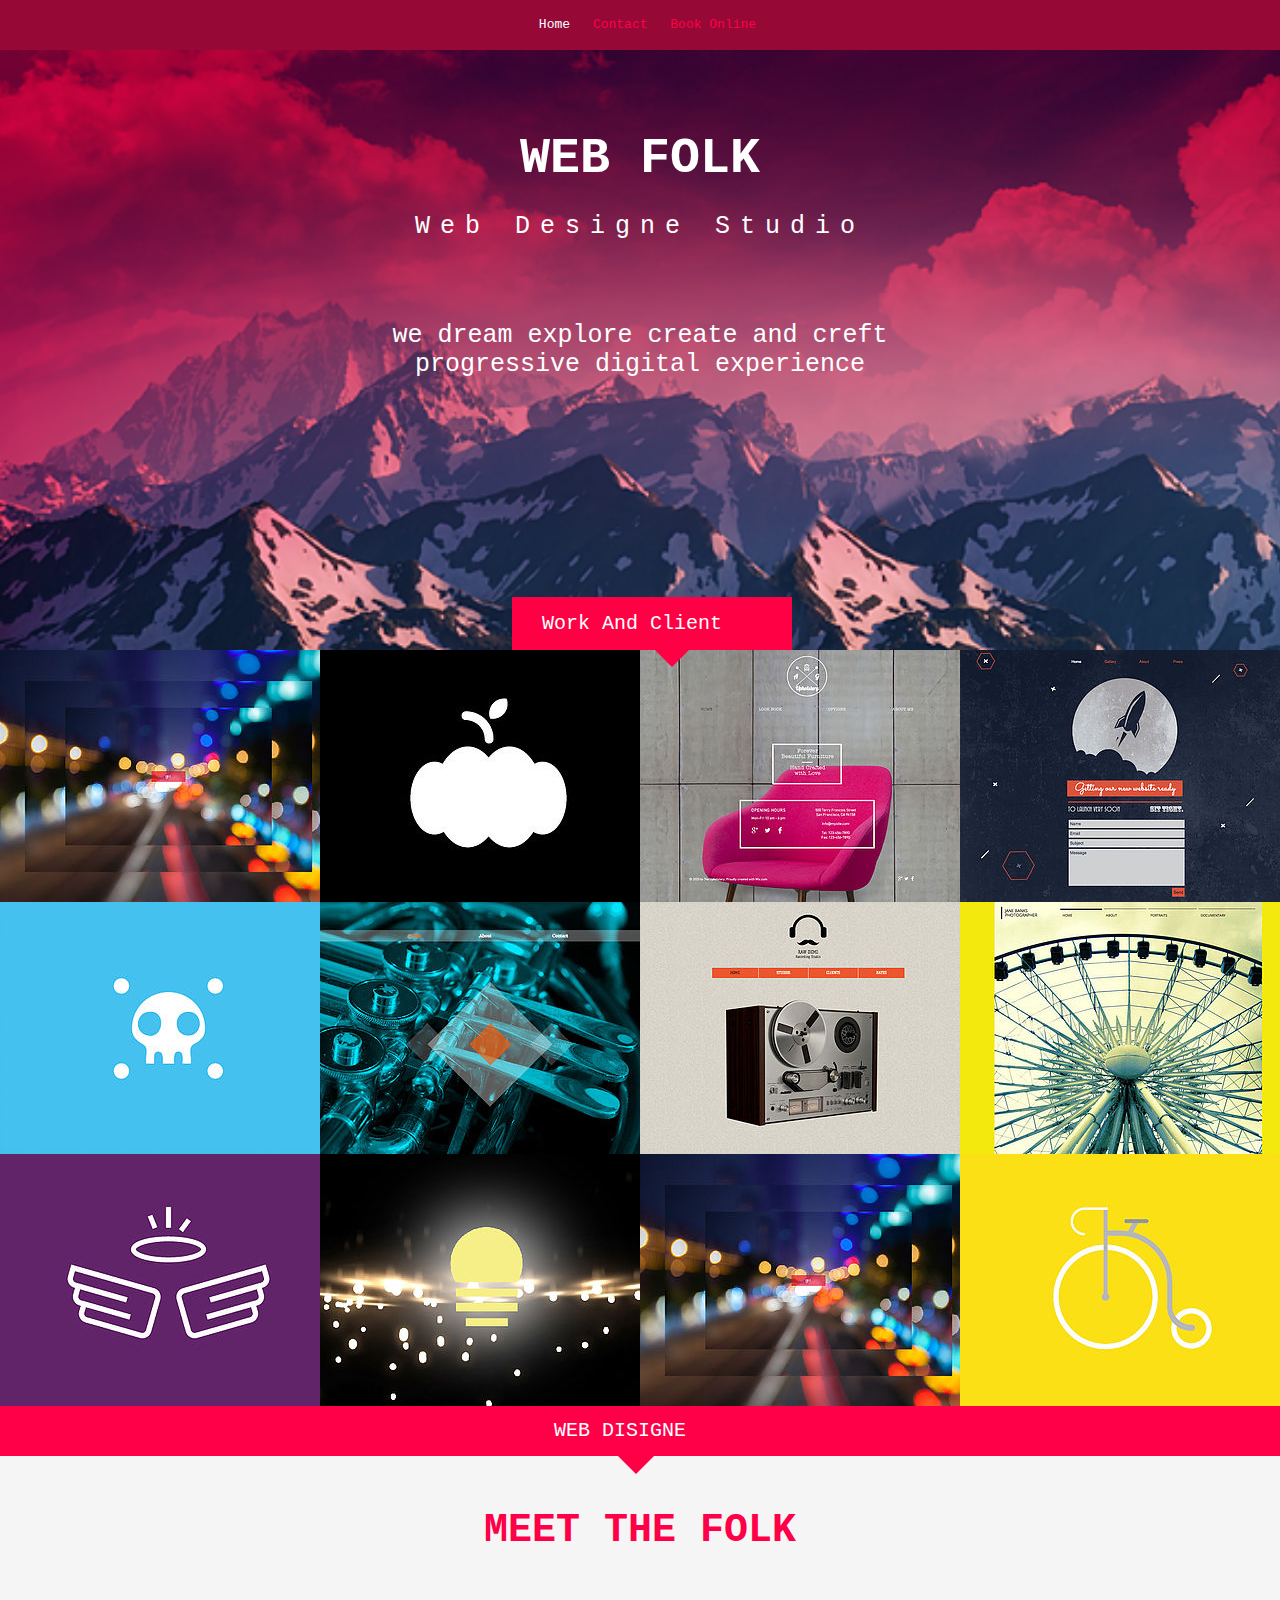
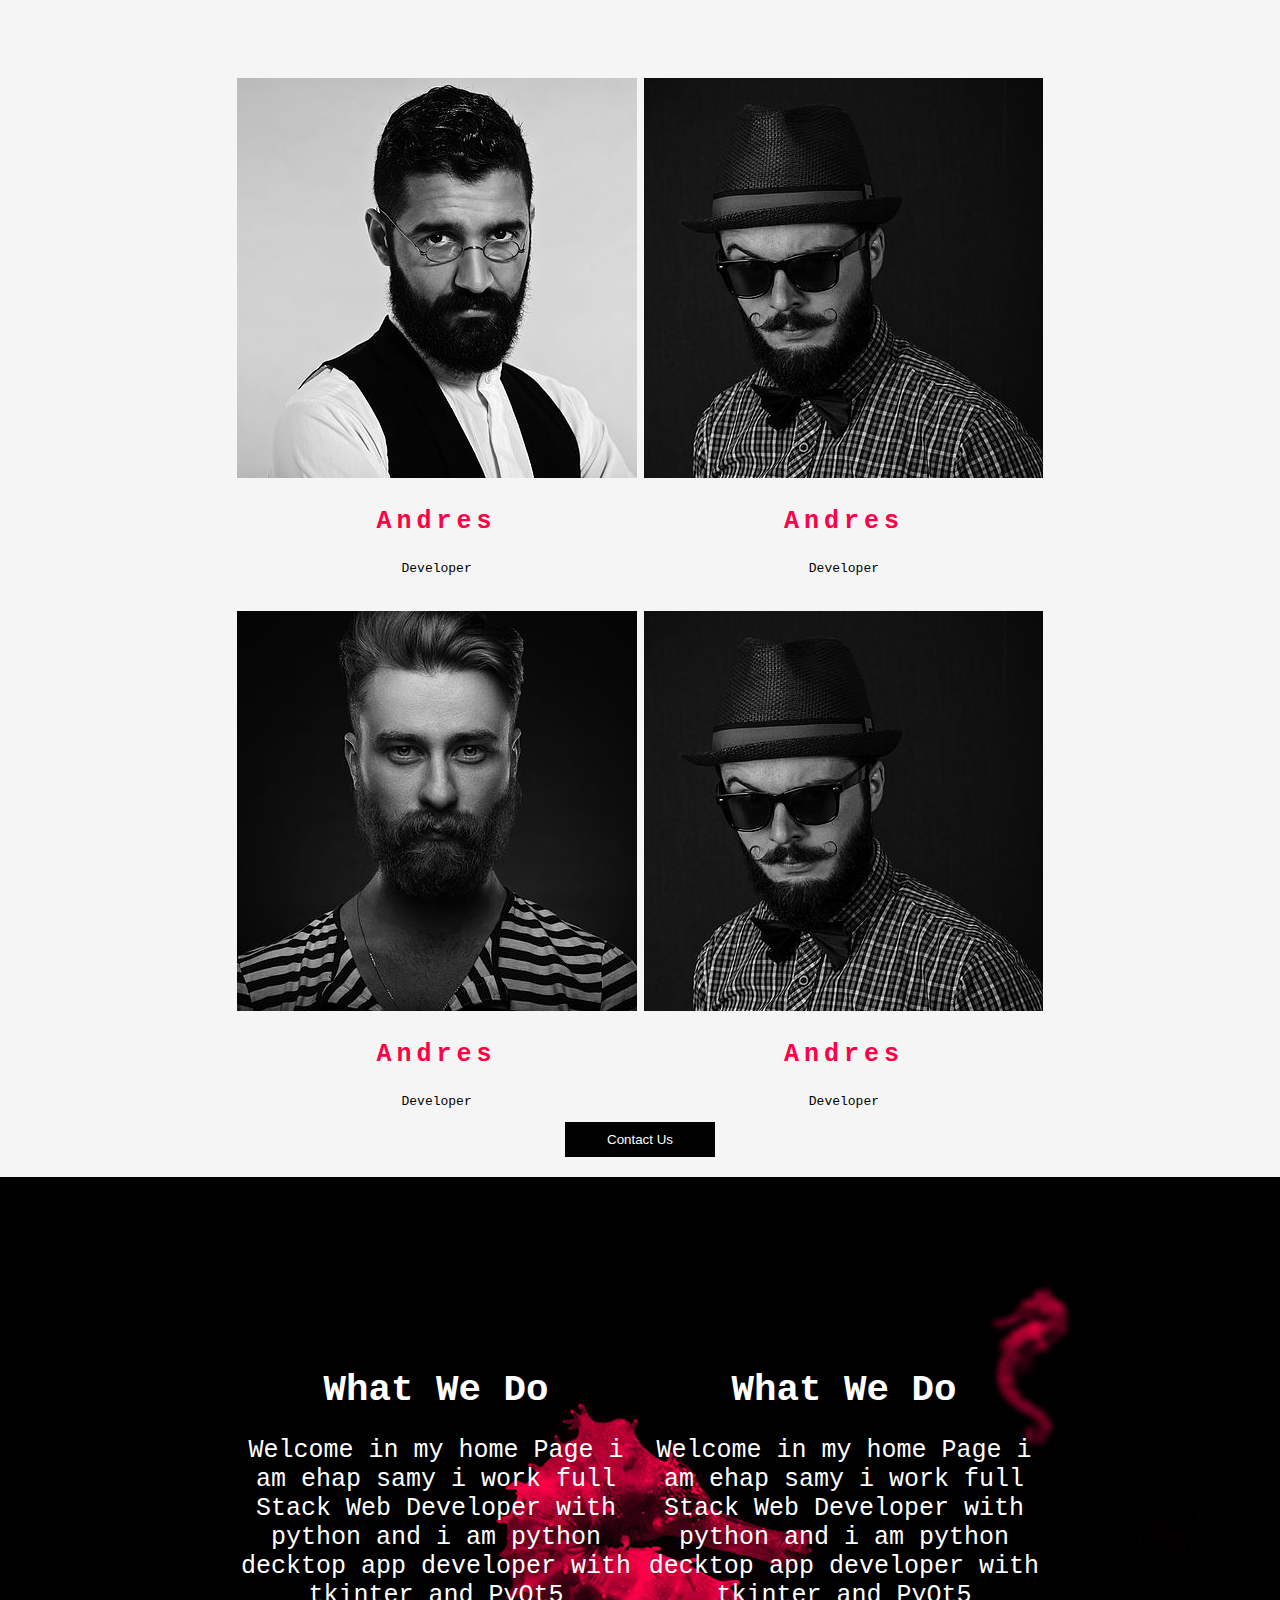
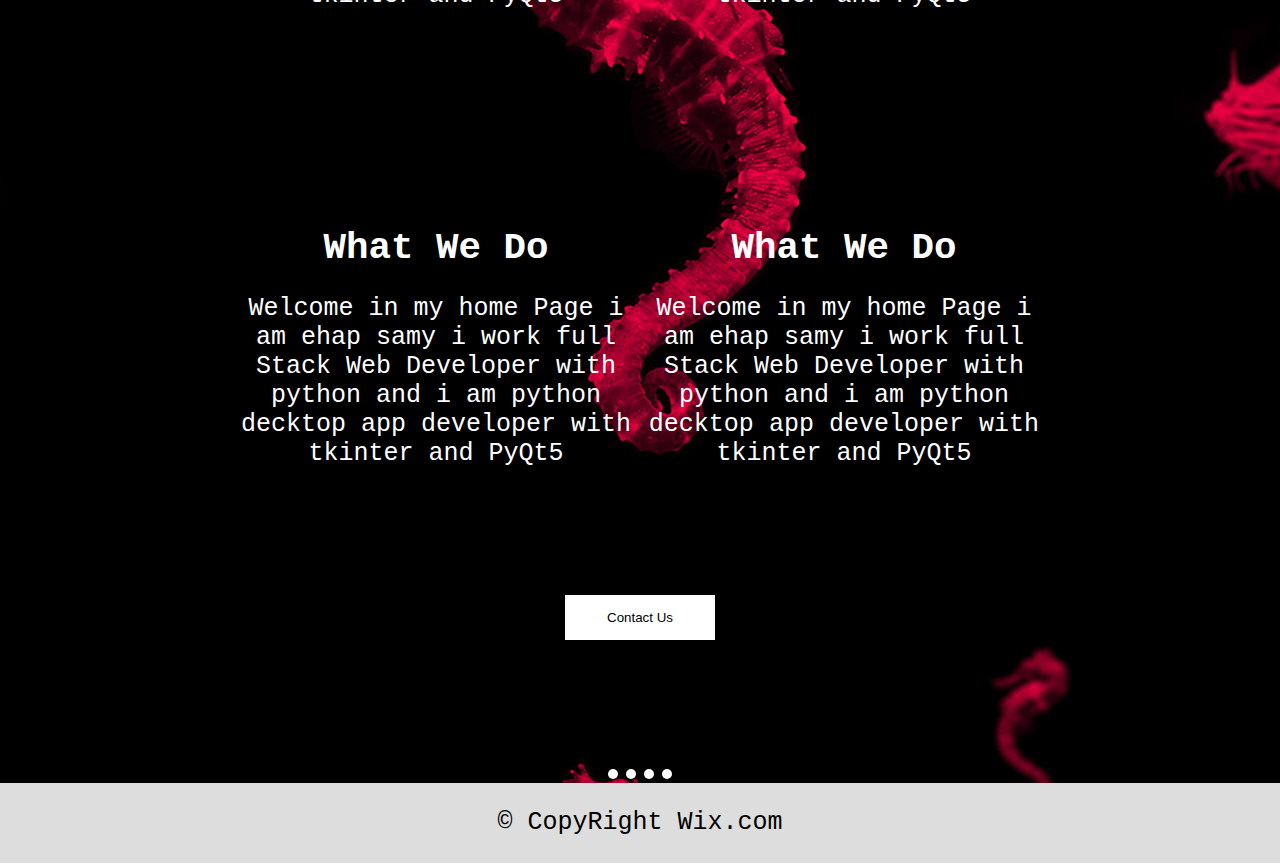
<file: index.html>
<!DOCTYPE html>
<html>
    <head>
        <meta charset="utf-8">
        <title>templates html,css 2</title>
        <link rel="stylesheet" href="css/style.css">
    </head>
    <body>
        <!-- Start NavBaar -->
        <div class="navbar">
            <ul>
                <li><a class='active' href="index.html">Home</a></li>
                <li><a href="cotact.html">Contact</a></li>
                <li><a href="book.html">Book Online</a></li>
            </ul>
        </div>
        
        <!-- End NavBar -->
        
        <!-- Start Slider -->
        <div class="web">
            <div class="folk">
                <h2>Web Folk</h2>
                <p> Web Designe Studio</p>
            </div>
            <div class="dream">
                <p>
                    we dream explore create and creft <br>
                    progressive digital experience
                </p>
            </div>
            <div class="bollet">
                <span></span>
                <span></span>
                <span></span>
            </div>
            <div class="work">
                <span>Work And Client</span>
            </div>
        </div>
        
        <!-- End Sider -->

        <!-- Start Images -->
        <div class='image'>
            <div class='img'>
                <div class='over'>
                    
                </div>
            </div>
            <div class='img i_1'>
                <div class='over'>
                    
                </div>
            </div>
            <div class='img i_2'>
                <div class='over'>
                    
                </div>
            </div>
            <div class='img i_3'>
                <div class='over'>
                    
                </div>
            </div>
            <div class='img i_4'>
                <div class='over'>
                    
                </div>
            </div>
            <div class='img i_5'>
                <div class='over'>
                    
                </div>
            </div>
            <div class='img i_6'>
                <div class='over'>
                    
                </div>
            </div>
            <div class='img i_7'>
                <div class='over'>
                    
                </div>
            </div>
            <div class='img i_8'>
                <div class='over'>
                    
                </div>
            </div>
            <div class='img i_9'>
                <div class='over'>
                    
                </div>
            </div>
            <div class='img i_10'>
                <div class='over'>
                    
                </div>
            </div>
            <div class='img i_11'>
                <div class='over'>
                    
                </div>
            </div>
        </div>

        <!-- End Images -->
        
        <div class="clear"></div>
        
        <!-- Start Meet The Folk -->
        
        <div class="meet">
            <div class="head">
                web disigne 
            </div>
            <h2> Meet The Folk</h2>

            <div class='meet-image'>
                <img src="imges/Person_1.jpg" alt='this is a photo'>
                <h3>Andres</h3>
                <p>Developer</p>
            </div>

            <div class='meet-image'>
                <img src="imges/Person_2.jpg" alt='this is a photo'>
                <h3>Andres</h3>
                <p>Developer</p>
            </div>
            <br>
            <div class='meet-image'>
                <img src="imges/Person_3.jpg" alt='this is a photo'>
                <h3>Andres</h3>
                <p>Developer</p>
            </div>
            
            <div class='meet-image'>
                <img src="imges/Person_2.jpg" alt='this is a photo'>
                <h3>Andres</h3>
                <p>Developer</p>
            </div>
            <div class='clear'></div>
            <button> Contact Us</button>
        </div>
        
        <!-- End Meet The Folk -->
        
        
        <!-- Start End Page Home -->
        
        <div class="end">
            <div class="content">
                <h2>What We Do</h2>
                <p>Welcome in my home Page i am ehap samy i work full Stack Web Developer with python and i am python decktop app developer with tkinter and PyQt5</p>
            </div>
            
            <div class="content">
                <h2>What We Do</h2>
                <p>Welcome in my home Page i am ehap samy i work full Stack Web Developer with python and i am python decktop app developer with tkinter and PyQt5</p>
            </div>
            
            <br>
            
            <div class="content">
                <h2>What We Do</h2>
                <p>Welcome in my home Page i am ehap samy i work full Stack Web Developer with python and i am python decktop app developer with tkinter and PyQt5</p>
            </div>
            
            <div class="content">
                <h2>What We Do</h2>
                <p>Welcome in my home Page i am ehap samy i work full Stack Web Developer with python and i am python decktop app developer with tkinter and PyQt5</p>
            </div>
            <div class="clear"></div>
            <button> Contact Us</button>
            <div class="bol">
                <span></span>
                <span></span>
                <span></span>
                <span></span>
            </div>
        </div>
        
        <!-- End My End Page -->
        
        <!-- Start Footer -->
        
        <div class="footer">
            &copy; CopyRight Wix.com
        </div>
        
        <!-- End Footer -->
    </body>
</html>
</file>
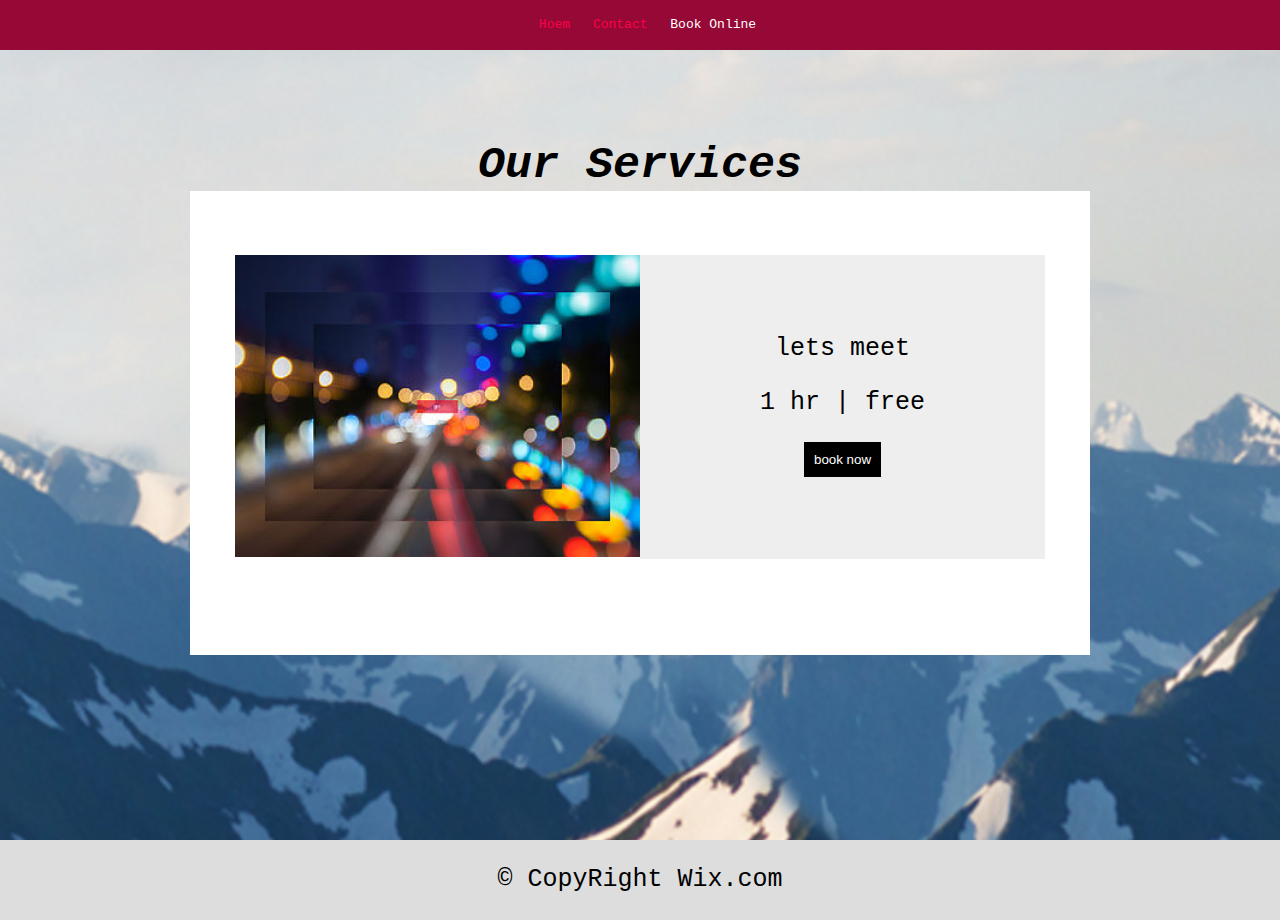
<file: book.html>
<!DOCTYPE html>
<html>
    <head>
        <meta charset="utf-8">
        <title>templates html,css 2</title>
        <link rel="stylesheet" href="css/style.css">
    </head>
    <body>
        <!-- Start NavBaar -->
        <div class="navbar">
            <ul>
                <li><a href="index.html">Hoem</a></li>
                <li><a href="cotact.html">Contact</a></li>
                <li><a class='active' href="book.html">Book Online</a></li>
            </ul>
        </div>
        
        <!-- End NavBar -->
        
        <!-- Book -->
        
        <div class="contact">
            <h2> Our Services</h2>
            <div class="cover">
                <div class="left">
                    <img src="imges/image_1.jpg">
                </div>
                <div class="right">
                    <p>lets meet</p>
                    <p>1 hr | free</p>
                    <button>book now</button>
                </div>
            </div>
        </div>
                
        <!-- Start Footer -->
        
        <div class="footer">
            &copy; CopyRight Wix.com
        </div>
        
        <!-- End Footer -->
    </body>
</html>
</file>
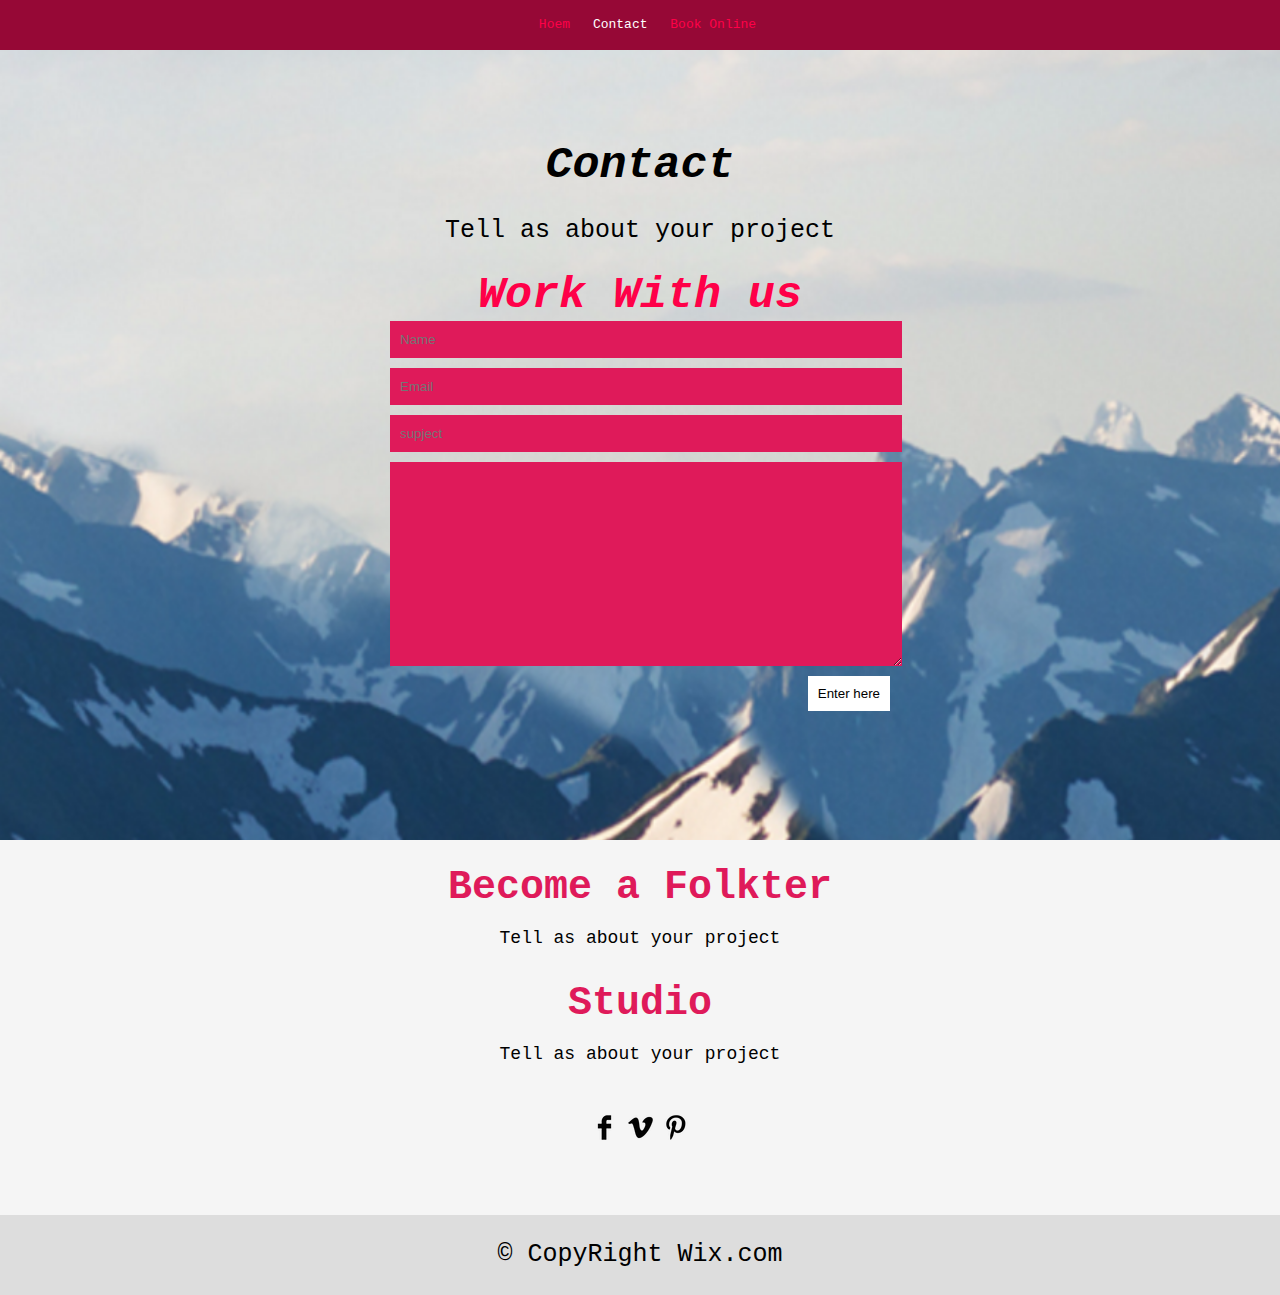
<file: cotact.html>
<!DOCTYPE html>
<html>
    <head>
        <meta charset="utf-8">
        <title>templates html,css 2</title>
        <link rel="stylesheet" href="css/style.css">
    </head>
    <body>
        <!-- Start NavBaar -->
        <div class="navbar">
            <ul>
                <li><a href="index.html">Hoem</a></li>
                <li><a class='active' href="#">Contact</a></li>
                <li><a href="#">Book Online</a></li>
            </ul>
        </div>
        
        <!-- End NavBar -->
        
        <!-- Start Contact -->
        <div class="contact">
            <h2>Contact</h2>
            <p>Tell as about your project</p>
            <div class="form">
                <h2>
                Work With us
                </h2>
                <form>
                    <input type="text" placeholder="Name">
                    <input type="text" placeholder="Email">
                    <input type="text" placeholder='supject'>
                    <textarea cols="40" rows='10' placehokder='Enter This massege'></textarea>
                    <input type="submit" value="Enter here">
                </form>
            </div>
        </div>
        <!-- End Content -->
        
        
        <div class="become">
            <h2>Become a Folkter</h2>
            <p>Tell as about your project</p>
            <br>
            <h2>Studio</h2>
            <p>Tell as about your project</p>
            <br>
            <p>
                <a href="#"><img src="imges/img_1.png"></a>
                <a href='#'><img src="imges/img_2.png"></a>
                <a href="#"><img src="imges/img_3.png"></a>

            </p>
        </div>
        
        <!-- End Become -->
        
                
        <!-- Start Footer -->
        
        <div class="footer">
            &copy; CopyRight Wix.com
        </div>
        
        <!-- End Footer -->
    </body>
</html>
</file>
<file: css/style.css>
body{
    margin: 0;
    padding: 0;
    font-family: monospace;
    
}

.clear{
    clear:both;
}

/* Start NavBar  */
.navbar{
    width:100%;
    height: 50px;
    background:#960836;
    
}

.navbar ul{
    list-style: none;
    text-align: center;
    line-height: 50px;
    margin:0;
    padding:0;
    
}

.navbar li{
    display: inline-block;
  
}

.navbar li a{
    color: #ff0048;;
    text-decoration: none;
    margin-left:15px;
    
}

.navbar ul li a.active{
    color: #fff;
}

/*  End NavBar  */


/* Start Slider  */


.web{
    width:100%;
    height:600px;
    background-image: url(../imges/cover.png);
    background-size: cover;
    text-align:center;
    position:relative;

}

.web .folk{
    margin-bottom:80px;
    padding-top:80px;
}


.web .folk h2{
    margin: 0;
    padding: 0;
    font-size:50px;
    color: #fff;
    text-transform:uppercase;
}

.web .folk p{
    letter-spacing:10px;
    font-size:25px;
    color:#fff;

}

.web .dream p{
    color:#fff;
    font-size:25px;


}


.web .work{
    position:absolute;
    bottom:0;
    color:#fff;
    left:40%;
    background:#ff0045;
    padding:15px;
    width:250px;
    font-size:20px;
    text-align:center;    
}


.web .work:after{
    content:'';
    border-top:20px solid #ff0045;
    border-right:20px solid transparent;
    border-left:20px solid transparent;
    position:relative;
    top:55px;
    left:-70px;

}

/* End Slider */


/*   Start Images   */

.image{
    width:100%;
}

.image .img{
    width:25%;
    height:252px;
    background:url(../imges/image_1.jpg);
    float:left;
}


.image .img .over{
    width:100%;
    height:100%;
    background:rgba(0,0,0,0.5);
    opacity:0;
}


.image .img:hover .over{
    opacity:1;
}


.image .i_1{
    background:url(../imges/image_2.jpg);
}


.image .i_2{
    background:url(../imges/image_3.jpg);
}


.image .i_3{
    background:url(../imges/image_4.jpg);
}


.image .i_4{
    background:url(../imges/image_5.jpg);
}  
.image .i_5{
    background:url(../imges/image_6.jpg);
}


.image .i_6{
    background:url(../imges/image_7.jpg);
}


.image .i_7{
    background:url(../imges/image_8.jpg);
}


.image .i_8{
    background:url(../imges/image_9.jpg);
}


.image .i_9{
    background:url(../imges/image_10.jpg);
}


.image .i_10{
    background:url(../imges/image_11.jpg);
}


.image .i_11{
    background:url(../imges/image_12.jpg);
}


/* End Image  */ 




/* Start Meet The Folk */

.meet{
    width:100%;
    height:auto;
    position:relative;
    text-align: center;
    padding-bottom:20px;
    background:#f5f5f5;

}

.meet .head{
    position:absolute;
    top:0;
    background:#ff0048;
    width:100%;
    height:50px;
    text-align: center;
    color:#fff;
    font-size:20px;
    line-height:50px;
    text-transform: uppercase;
}

.meet .head:after{
    content:'';
    border-top:20px solid #ff0045;
    border-right:20px solid transparent;
    border-left:20px solid transparent;
    position:relative;
    top:55px;
    left:-70px;
}

.meet h2{
    margin:0;
    padding:8%;
    color:#ff0048;
    font-size:40px;
    text-transform: uppercase;

}

.meet .meet-image{
    display:inline-block;
    margin-top:22px;
}


.meet .meet-image h3{
    color:#ff0047;
    font-size:25px;
    letter-spacing:5px;

}

.meet button{
    width:150px;
    background:#000;
    border:0;
    color:#fff;
    padding:10px;
    cursor:pointer;

}

/* End Meet The Folk */

/* Start End My page */

.end{
    width:100%;
    text-align:center;
    background-image:url(../imges/Cover_2.jpg);
    height:auto;
    
}

.end .content h2{
    margin:0;
    padding:0;
    
}

.end .content{
    width:400px;
    display:inline-block;
    color:#fff;
    padding-top:7%;
    margin-top:8%;
    font-size:25px;
    
    
}
.end button{
    margin-top:8%;
    background-color: #fff;
    border:0;
    width:150px;
    padding:15px;
    color:#000;
    cursor:pointer;
}

.end .bol{
    text-align: center;
    margin-top:10%;
}

.end .bol span{
    width:10px;
    height:10px;
    display: inline-block;
    background-color:#fff;
    border-radius: 50%;
    
}


.end .bol span:hover{
    background-color: #ff0048;
    opacity: 0.5;
}

/* End My End Page */

/* Start Footer */
.footer{
    width:100%;
    height: 80px;
    text-align: center;
    background-color: #ddd;
    line-height: 80px;
    font-size: 25px;
    
}

/* End Footer */



/********************************************** End This main page *********************************************************************/



/********************************************** Satrt This Contact  page *********************************************************************/


/* Start contact */





.contact{
    width:100%;
    height:700px;;
    background-image:url(../imges/coverPage2.PNG);
    background-size: cover;
    text-align:center;
    padding-top:7%;
    
}

.contact h2{
    margin:0;
    font-size:45px;
    font-style: italic;
}


.contact p{
    font-size: 25px;
    
}


.contact .form{
    width:500px;
    height:400px;
    margin: auto;
    
}


.contact .form h2{
    color:#ff0048;
}


.contact .form form input[type=text],textarea{
    display: block;
    width: 100%;
    margin-bottom: 10px;
    height: 35px;
    border:0;
    background-color: #df1a5a;
    color: #fff;
    padding-left: 10px;
    
}


textarea{
    height:200px;
}


.contact .form form input[type=submit]{
    float: right;
    border: 0;
    background: #fff;
    padding: 10px;
    cursor: pointer;
}



/* End Content */

/* Start Become */


.become{
    width:100%;
    height: 350px;
    background: #f5f5f5;
    text-align: center;
    padding-top:2%;
    
    
}
.become h2{
    margin: 0;
    color: #df1a5a;
    font-size:40px;
    

}

.become p{
    font-size:18px;
    
}


/* end become */

/***************************************************************  End Contact Page *******************************************/


/*************************************** ************************** Start Book Page ************************************************/


/* Start Book */


.contact .cover{
    width: 900px;
    height: 400px;
    background-color: #fff;
    margin: auto;
    padding-top: 5%;
} 


.contact .cover .left{
    width: 45%;
    float: left;
    margin-left: 5%;
    height: 252px;

}


.contact .cover .left img{
    width: 100%;
    
}


.contact .cover .right{
    width: 45%;
    float:right;
    background: #eee;
    margin-right: 5%;
    height: 250px;
    padding-top: 6%;
    
}



.contact .cover .right button{
    background-color: #000;
    color: #fff;
    border: 0;
    padding: 10px;
    cursor: pointer;
}
</file>
